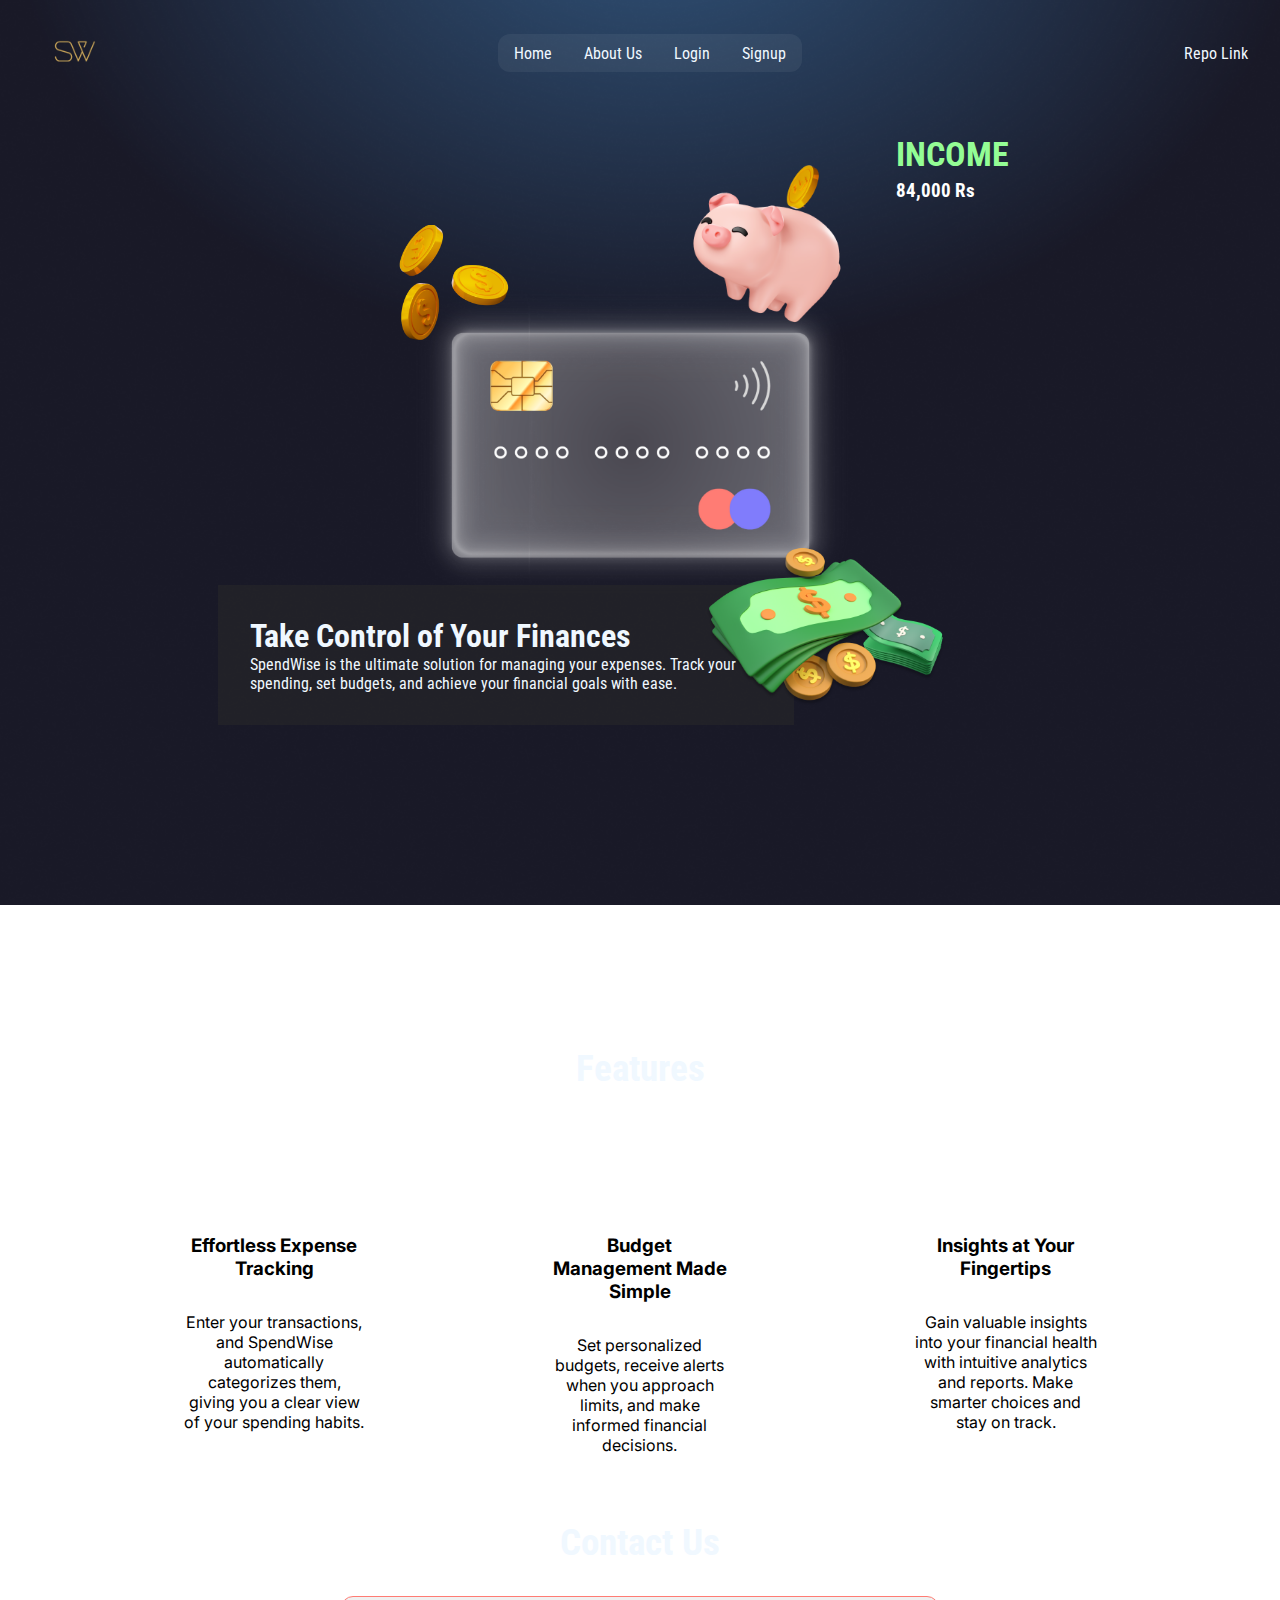
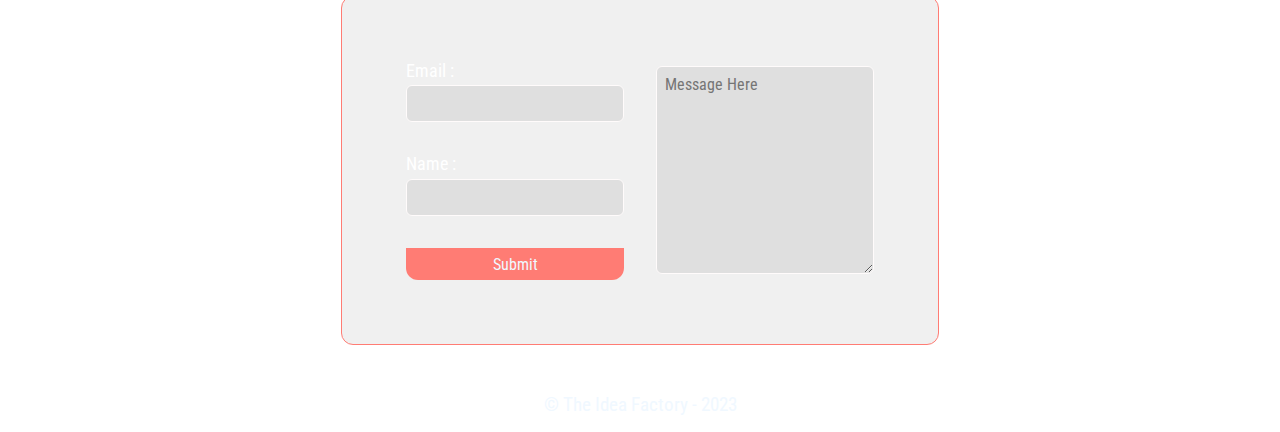
<file: index.html>
<!DOCTYPE html>
<html lang="en">
  <head>
    <meta charset="UTF-8" />
    <meta name="viewport" content="width=device-width, initial-scale=1.0" />
    <title>SpendWise</title>
    <link rel="stylesheet" href="./assets/css/common.css" />
    <link rel="stylesheet" href="./assets/css/landing.css" />
    <link href="https://unpkg.com/aos@2.3.1/dist/aos.css" rel="stylesheet" />
  </head>
  <body>
    <nav class="navbar">
      <div class="logo">
        <img src="./assets/imgs/logo.png" width="84px" alt="" />
      </div>

      <ul class="pc-links">
        <li>
          <a href="./index.html"> Home </a>
        </li>
        <li>
          <a href="./aboutus.html"> About Us </a>
        </li>
        <li>
          <a href="./login.html"> Login </a>
        </li>
        <li>
          <a href="./signup.html"> Signup </a>
        </li>
      </ul>

      <div id="user-profile" class="repo-link">
        <a href="https://github.com/riddhiss19/SpendWise" target="_blank">Repo Link</a>

      </div>
    </nav>

    <div class="main-section">
      <div class="control-finance">
        <div class="coin-image">
          <img width="250px" src="./assets/imgs/coins.png" alt="" />
        </div>

        <div class="bank-image">
          <img width="250px" src="./assets/imgs/bank.png" alt="" />
        </div>

        <div class="cash-image">
          <img width="350px" src="./assets/imgs/cash.png" alt="" />
        </div>

        <div class="card-image">
          <img src="./assets/imgs/card.png" width="700px" alt="" />
        </div>

        <div class="income-text">
          <h1>INCOME</h1>
          <h3>84,000 Rs</h3>
        </div>

        <div class="control-text">
          <h1 class="control-head">Take Control of Your Finances</h1>
          <div class="control-desc">
            SpendWise is the ultimate solution for managing your expenses. Track
            your spending, set budgets, and achieve your financial goals with
            ease.
          </div>
        </div>
      </div>
    </div>
    <section class="ftr">
      <h1>Features</h1>
      <div class="ftr-arena">
        <div class="ftr-card">
          <h3 class="ftr-title">Effortless Expense Tracking</h3>
          <div class="ftr-text">
            Enter your transactions, and SpendWise automatically categorizes
            them, giving you a clear view of your spending habits.
          </div>
        </div>

        <div class="ftr-card">
          <h3 class="ftr-title">Budget Management Made Simple</h3>
          <div class="ftr-text">
            Set personalized budgets, receive alerts when you approach limits,
            and make informed financial decisions.
          </div>
        </div>

        <div class="ftr-card">
          <h3 class="ftr-title">Insights at Your Fingertips</h3>
          <div class="ftr-text">
            Gain valuable insights into your financial health with intuitive
            analytics and reports. Make smarter choices and stay on track.
          </div>
        </div>
      </div>
    </section>
    <section class="contact-form">
      <h1>Contact Us</h1>
      <form
        action="https://formsubmit.co/theideafactory0@gmail.com"
        method="post"
      >
        <div class="input-container">
          <div class="email">
            <label for="email">Email : </label>
            <input type="email" name="email" id="email" />
          </div>
          <div class="name">
            <label for="name">Name : </label>

            <input type="text" name="name" id="name" />
          </div>

          <div class="textarea">
            <textarea
              name="message"
              id="message"
              placeholder="Message Here"
              cols="30"
              rows="10"
            ></textarea>
          </div>

          <div class="submit">
            <button>Submit</button>
          </div>
        </div>

        <input type="hidden" name="_cc" value="swarupvishwas000@gmail.com" />
        <input type="hidden" name="_template" value="table" />
        <input
          type="hidden"
          name="_next"
          value="https://riddhiss19.github.io/SpendWise/index.html"
        />
        <input
          type="hidden"
          name="_autoresponse"
          value="Thank You for Your Response to our Project..!!"
        />

        <div class="textarea-container">
          <textarea
            name="message"
            id="message"
            placeholder="Message Here"
            cols="30"
            rows="10"
          ></textarea>
        </div>
      </form>
    </section>

    <footer>&copy; The Idea Factory - 2023</footer>
    <script src="https://unpkg.com/aos@2.3.1/dist/aos.js"></script>
    <script>
      AOS.init();
    </script>
    <script src="./assets/js/logout.js"></script>
    <script src="./assets/js/veriffyLogin.js"></script>
  </body>
</html>
</file>
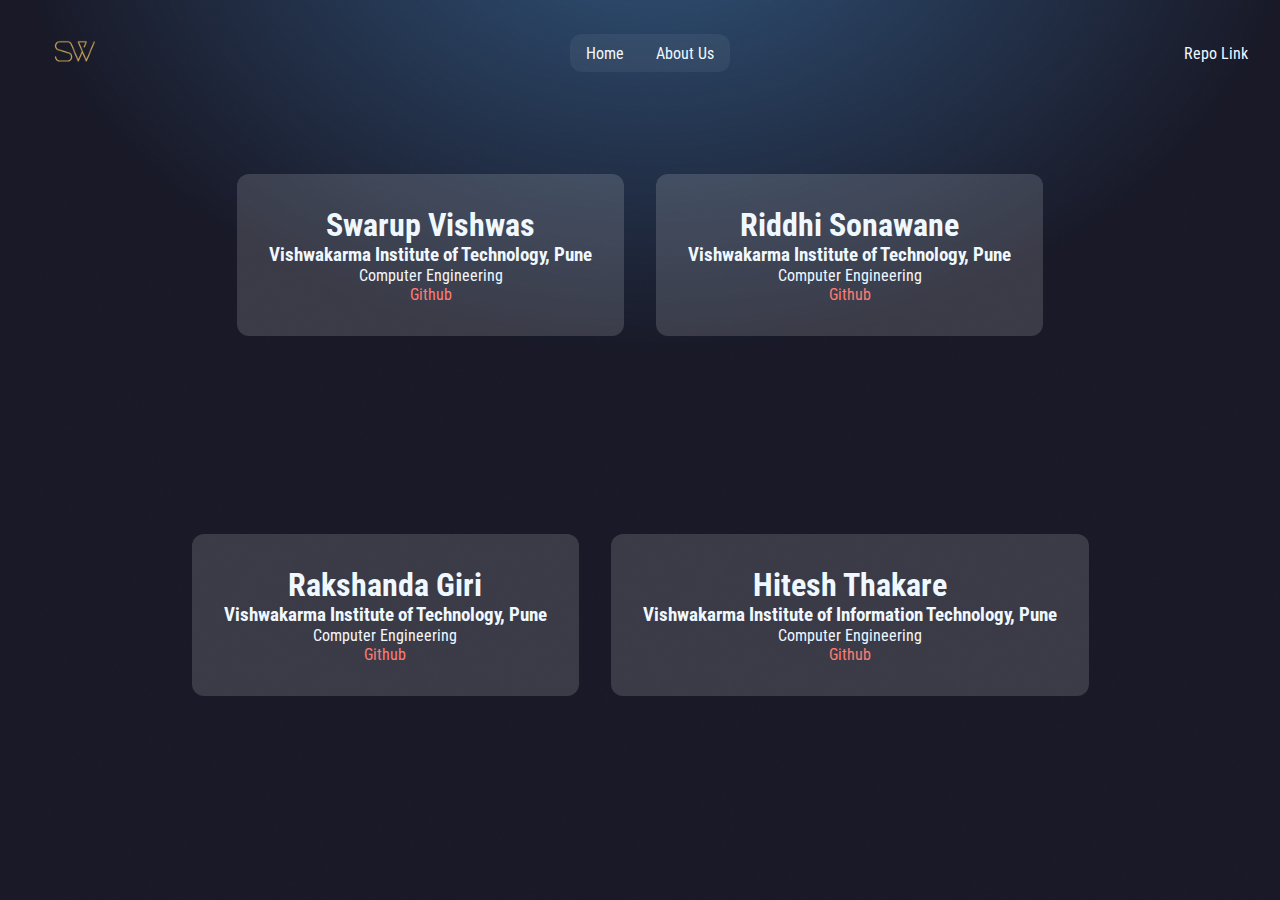
<file: aboutus.html>
<!DOCTYPE html>
<html lang="en">
  <head>
    <meta charset="UTF-8" />
    <meta name="viewport" content="width=device-width, initial-scale=1.0" />
    <title>About Us</title>
    <link rel="stylesheet" href="./assets/css/common.css" />
    <link rel="stylesheet" href="./assets/css/abt.css" />
  </head>
  <body>
    <nav class="navbar">
      <div class="logo">
        <img src="./assets/imgs/logo.png" width="84px" alt="" />
      </div>

      <ul class="pc-links">
        <li>
          <a href="./index.html"> Home </a>
        </li>
        <li>
          <a href="./aboutus.html"> About Us </a>
        </li>
      </ul>

      <div id="user-profile" class="repo-link">
        <a href="https://github.com/riddhiss19/SpendWise" target="_blank"
          >Repo Link</a
        >
      </div>
    </nav>
    <main class="about-us">
      <div class="card-arena">
        <div class="profile-card">
          <h1 class="name">Swarup Vishwas</h1>
          <h3>Vishwakarma Institute of Technology, Pune</h3>
          <div>Computer Engineering</div>
          <div class="gitLink">
            <a href="https://github.com/SwarupVishwas18" target="_blank"
              >Github</a
            >
          </div>
        </div>

        <div class="profile-card">
          <h1 class="name">Riddhi Sonawane</h1>
          <h3>Vishwakarma Institute of Technology, Pune</h3>
          <div>Computer Engineering</div>
          <div class="gitLink">
            <a href="https://github.com/riddhiss19" target="_blank">Github</a>
          </div>
        </div>
      </div>

      <div class="card-arena">
        <div class="profile-card">
          <h1 class="name">Rakshanda Giri</h1>
          <h3>Vishwakarma Institute of Technology, Pune</h3>
          <div>Computer Engineering</div>
          <div class="gitLink">
            <a href="https://github.com/Rakshanda23" target="_blank">Github</a>
          </div>
        </div>

        <div class="profile-card">
          <h1 class="name">Hitesh Thakare</h1>
          <h3>Vishwakarma Institute of Information Technology, Pune</h3>
          <div>Computer Engineering</div>
          <div class="gitLink">
            <a href="https://github.com/Hitesh-0704" target="_blank">Github</a>
          </div>
        </div>
      </div>
    </main>
  </body>
</html>
</file>
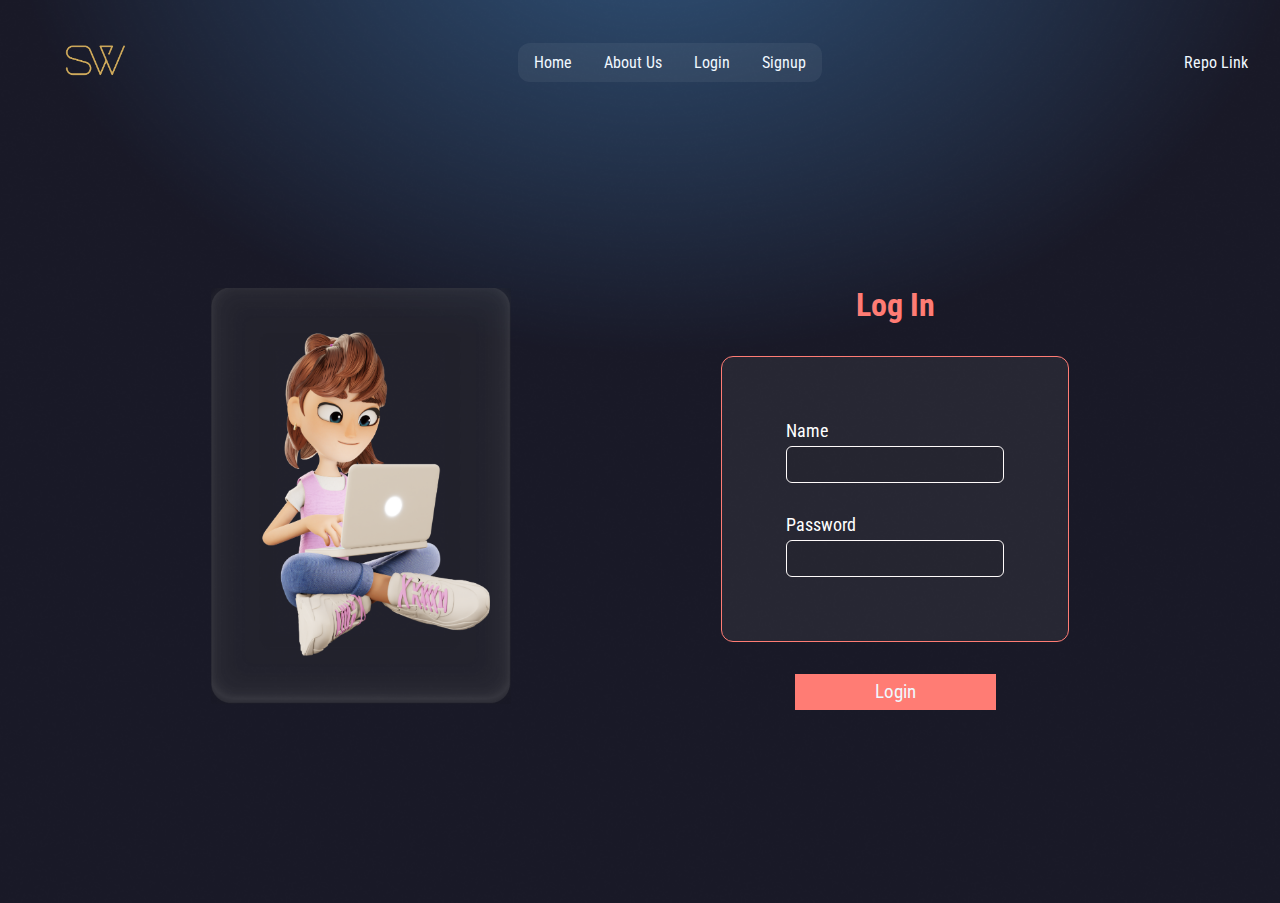
<file: dashboard.html>
<!DOCTYPE html>
<html lang="en">
  <head>
    <meta charset="UTF-8" />
    <meta name="viewport" content="width=device-width, initial-scale=1.0" />
    <title>Spendwise</title>
    <link rel="stylesheet" href="./assets/css/dashboard.css" />
    <link rel="stylesheet" href="./assets/css/common.css" />
    <style>
      @import url("https://fonts.googleapis.com/css2?family=Roboto+Condensed:wght@300&display=swap");
    </style>
  </head>
  <body>
    <script src="index.js"></script>

    <div class="pop-up-bg" id="income-pop-up">
      <div class="pop-up">
        <p class="pop-title">Income Details</p>

        <div class="row">
          <div>
            <input
              type="text"
              id="inc-name"
              placeholder="Name"
              class="big-ip ip"
            />
          </div>
          <div>
            <input type="date" id="inc-date" class="small-ip ip" />
          </div>
        </div>
<!-- retgrtg -->
        <div class="row">
          <div>
            <select id="inc-cat" class="big-ip ip pop-select">
              <option value="0">Category</option>
              <option value="1">Collect Interset</option>
              <option value="2">Salary</option>
              <option value="3">Other Income</option>
            </select>
          </div>
          <div>
            <input
              type="number"
              id="inc-rate"
              placeholder="Rate"
              class="small-ip ip"
            />
          </div>
        </div>

        <div class="row row-btn">
          <button
            type="submit"
            id="income-submit-btn"
            class="pop-btn income-pop-btn"
          >
            Submit
          </button>
          <button class="pop-btn income-pop-btn" onclick="incomeFunction()">
            Cancel
          </button>
        </div>
      </div>
    </div>

    <div class="pop-up-bg" id="expense-pop-up">
      <div class="pop-up">
        <p class="pop-title">Expense Details</p>

        <div class="row">
          <div>
            <input
              type="text"
              placeholder="Name"
              id="exp-name"
              class="big-ip ip"
            />
          </div>
          <div>
            <input type="date" id="exp-date" class="small-ip ip" />
          </div>
        </div>

        <div class="row">
          <div>
            <select id="exp-cat" class="big-ip ip pop-select">
              <option value="0">Category</option>
              <option value="1">Food</option>
              <option value="2">Education</option>
              <option value="3">Stationary</option>
              <option value="4">Transport</option>
              <option value="5">Bill</option>
              <option value="6">Entertainment</option>
              <option value="7">Shopping</option>
              <option value="8">Other Expense</option>
            </select>
          </div>
          <div>
            <input
              type="number"
              id="exp-rate"
              placeholder="Rate"
              class="small-ip ip"
            />
          </div>
        </div>

        <div class="row row-btn">
          <button
            type="submit"
            id="expense-submit-btn"
            class="pop-btn expense-pop-btn"
          >
            Submit
          </button>
          <button class="pop-btn expense-pop-btn" onclick="expenseFunction()">
            Cancel
          </button>
        </div>
      </div>
    </div>

    <nav class="navbar">
      <div class="logo">
        <img src="./assets/imgs/logo.png" width="124px" alt="" />
      </div>
      <ul class="pc-links">
        <li>
          <a href="./index.html"> Home </a>
        </li>
        <li id="logout-btn2" style="cursor: pointer">Logout</li>
        <li>
          <a href="./aboutus.html"> About Us </a>
        </li>
        <li>
          <a href="./report.html"> Report </a>
        </li>
      </ul>

      <div id="user-profile" class="user-profile">
        <div id="logout-btn">Logout</div>
      </div>
    </nav>

    <div class="container">
      <main>
        <div class="first-section">
          <div class="bal-card">
            <div class="curr-bal">
              <p class="curr-bal-title">Current Balance</p>
              <!-- <img src="./assets/imgs/balance-icon.png"/> -->
            </div>
            <p class="curr-bal-rate" id="balance">50000 Rs</p>
          </div>
          <div class="buttons">
            <div class="income-btn-bg">
              <button class="income-btn btn" onclick="incomeFunction()">
                Add Income
              </button>
            </div>

            <div class="expense-btn-bg">
              <button class="expense-btn btn" onclick="expenseFunction()">
                Add Expense
              </button>
            </div>
          </div>
        </div>

        <!-- <div class="income-expense"> -->
        <div class="second-section">
          <div class="expense">
            <p style="font-size: 40px" id="view-expense">106</p>
            <div class="image-exp">
              <img
                src="./assets/imgs/expense-icon.png"
                width="50px"
                height="50px"
              />
              <p>Expense</p>
            </div>
          </div>
          <div class="expense-card-bg" id="expense-card-arena">
            <div class="expense-card">
              <div class="row1">
                <p class="title">VIT Canteen</p>
                <p class="date">20-06-2023</p>
              </div>
              <div class="row2">
                <p class="category">Food</p>
                <p class="rate">200 Rs</p>
              </div>
            </div>

            <div class="expense-card">
              <div class="row1">
                <p class="title">VIT Canteen</p>
                <p class="date">20-06-2023</p>
              </div>
              <div class="row2">
                <p class="category">Food</p>
                <p class="rate">200 Rs</p>
              </div>
            </div>

            <div class="expense-card">
              <div class="row1">
                <p class="title">VIT Canteen</p>
                <p class="date">20-06-2023</p>
              </div>
              <div class="row2">
                <p class="category">Food</p>
                <p class="rate">200 Rs</p>
              </div>
            </div>

            <div class="expense-card">
              <div class="row1">
                <p class="title">VIT Canteen</p>
                <p class="date">20-06-2023</p>
              </div>
              <div class="row2">
                <p class="category">Food</p>
                <p class="rate">200 Rs</p>
              </div>
            </div>
          </div>
        </div>
        <div class="third-section">
          <div class="expense income">
            <div class="image-inc">
              <img
                src="./assets/imgs/income-icon.png"
                width="50px"
                height="50px"
              />
              <p>Income</p>
            </div>
            <p style="font-size: 40px" id="view-income">106</p>
          </div>
          <div class="expense-card-bg" id="income-card-arena">
            <div class="expense-card">
              <div class="row1">
                <p class="title">VIT Canteen</p>
                <p class="date">20-06-2023</p>
              </div>
              <div class="row2">
                <p class="category">Food</p>
                <p class="rate">200 Rs</p>
              </div>
            </div>

            <div class="expense-card">
              <div class="row1">
                <p class="title">VIT Canteen</p>
                <p class="date">20-06-2023</p>
              </div>
              <div class="row2">
                <p class="category">Food</p>
                <p class="rate">200 Rs</p>
              </div>
            </div>
          </div>
        </div>
        <!-- </div> -->
      </main>
    </div>
    <script>
      if (!localStorage.getItem("loginedUser")) {
        window.location.href = "./login.html";
      }
    </script>
    <script src="./assets/js/dashboard.js"></script>
    <script src="./assets/js/logout.js"></script>
  </body>
</html>
</file>
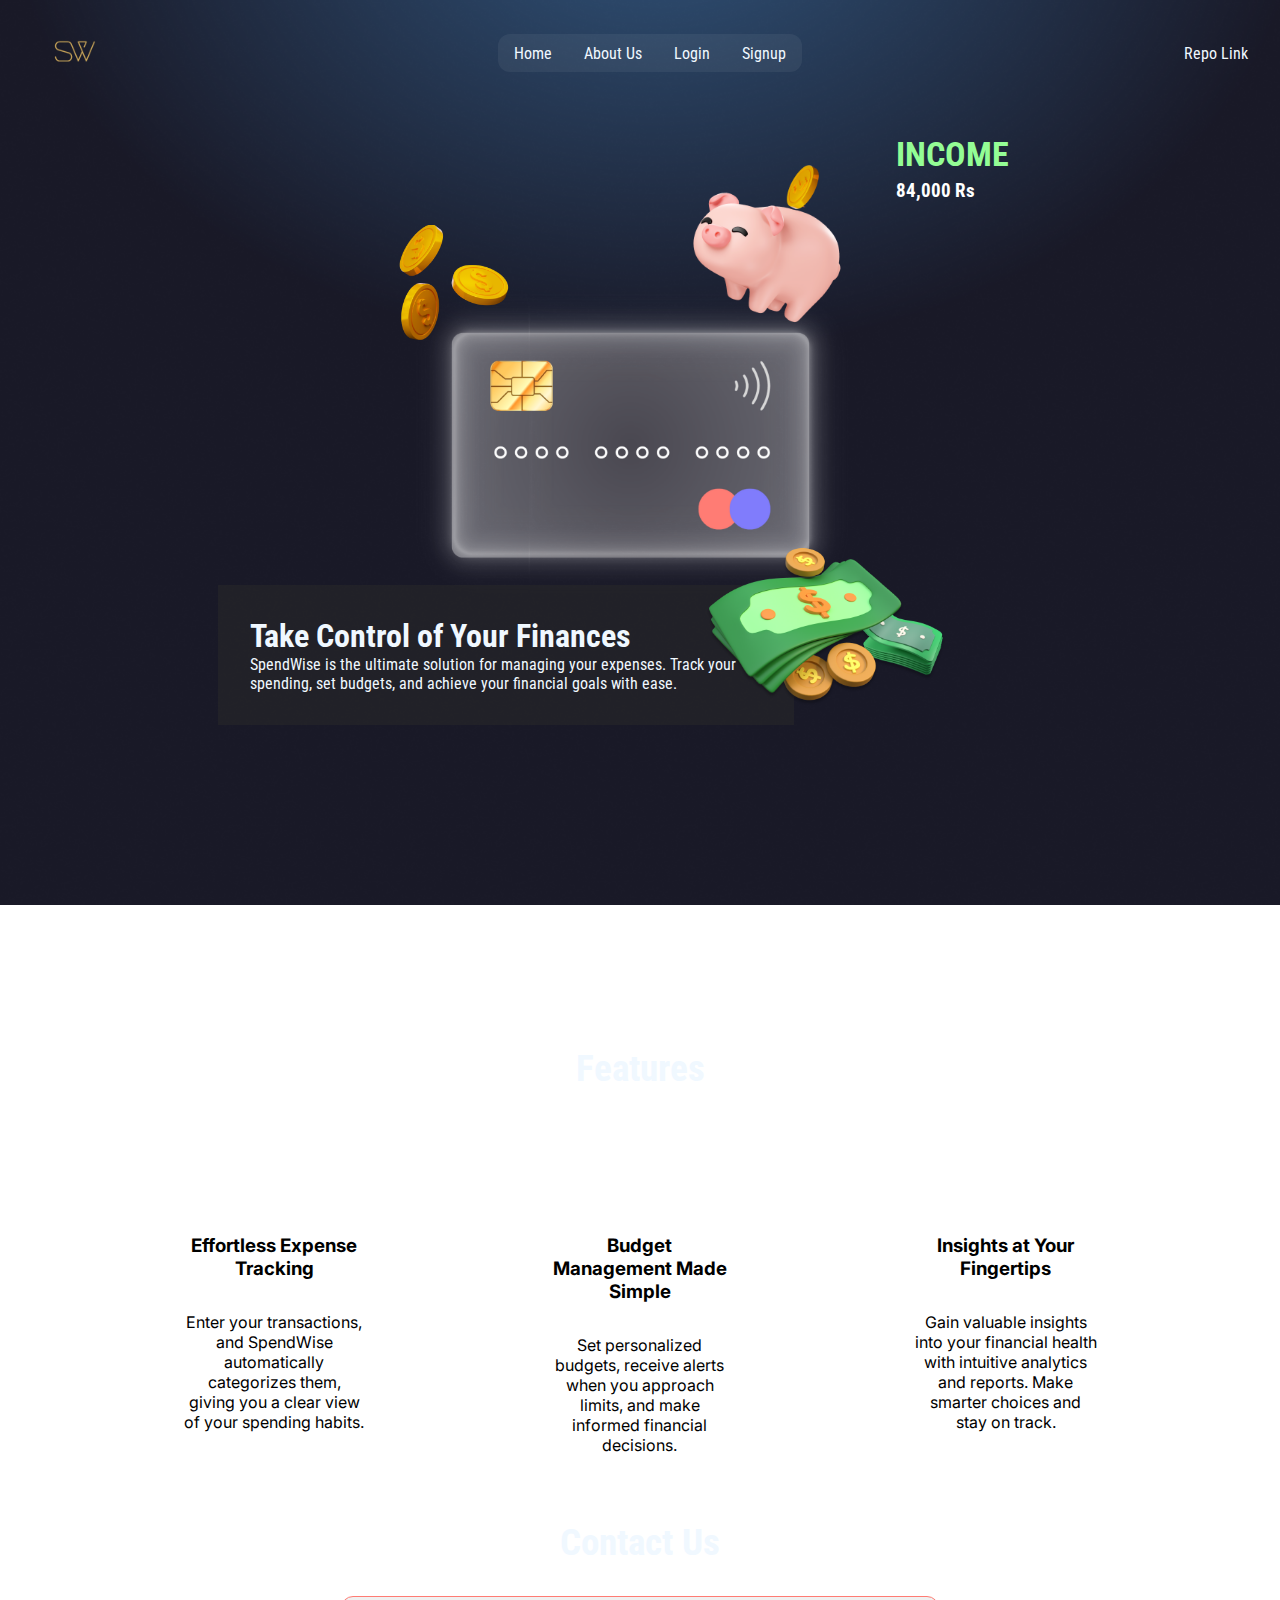
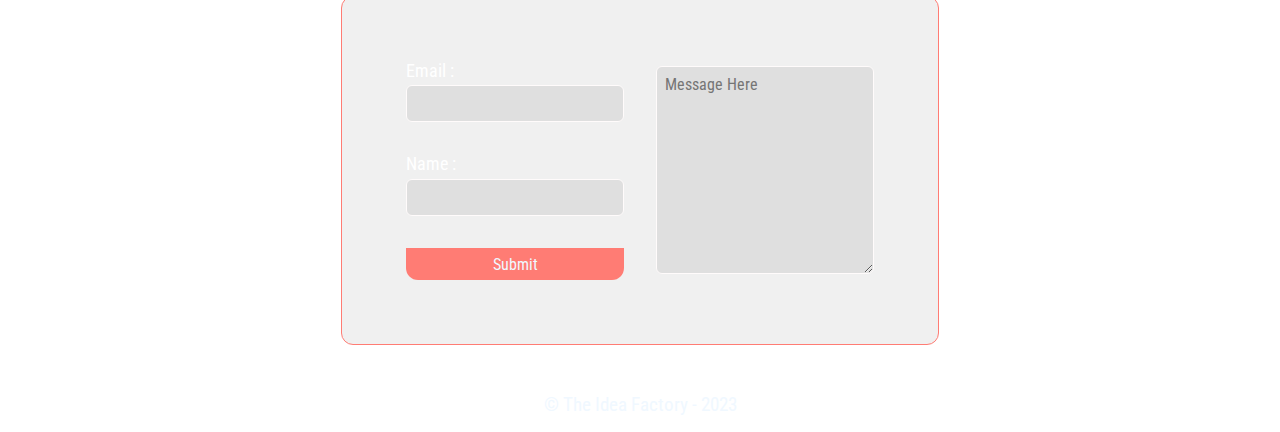
<file: landing.html>
<!DOCTYPE html>
<html lang="en">
  <head>
    <meta charset="UTF-8" />
    <meta name="viewport" content="width=device-width, initial-scale=1.0" />
    <title>SpendWise</title>
    <link rel="stylesheet" href="./assets/css/common.css" />
    <link rel="stylesheet" href="./assets/css/landing.css" />
    <link href="https://unpkg.com/aos@2.3.1/dist/aos.css" rel="stylesheet" />
  </head>
  <body>
    <nav class="navbar">
      <div class="logo">
        <img src="./assets/imgs/logo.png" width="84px" alt="" />
      </div>

      <ul class="pc-links">
        <li>
          <a href=""> Home </a>
        </li>
        <li>
          <a href=""> About Us </a>
        </li>
        <li>
          <a href=""> Login </a>
        </li>
        <li>
          <a href=""> Signup </a>
        </li>
      </ul>

      <div id="user-profile" class="repo-link">
        <div id="user-name">Repo Link</div>
      </div>
    </nav>

    <div class="main-section">
      <div class="control-finance">
        <div class="coin-image">
          <img width="250px" src="./assets/imgs/coins.png" alt="" />
        </div>

        <div class="bank-image">
          <img width="250px" src="./assets/imgs/bank.png" alt="" />
        </div>

        <div class="cash-image">
          <img width="350px" src="./assets/imgs/cash.png" alt="" />
        </div>

        <div class="card-image">
          <img src="./assets/imgs/card.png" width="700px" alt="" />
        </div>

        <div class="income-text">
          <h1>INCOME</h1>
          <h3>84,000 Rs</h3>
        </div>

        <div class="control-text">
          <h1 class="control-head">Take Control of Your Finances</h1>
          <div class="control-desc">
            SpendWise is the ultimate solution for managing your expenses. Track
            your spending, set budgets, and achieve your financial goals with
            ease.
          </div>
        </div>
      </div>
    </div>
    <section class="ftr">
      <h1>Features</h1>
      <div class="ftr-arena">
        <div class="ftr-card">
          <h3 class="ftr-title">Effortless Expense Tracking</h3>
          <div class="ftr-text">
            Enter your transactions, and SpendWise automatically categorizes
            them, giving you a clear view of your spending habits.
          </div>
        </div>

        <div class="ftr-card">
          <h3 class="ftr-title">Budget Management Made Simple</h3>
          <div class="ftr-text">
            Set personalized budgets, receive alerts when you approach limits,
            and make informed financial decisions.
          </div>
        </div>

        <div class="ftr-card">
          <h3 class="ftr-title">Insights at Your Fingertips</h3>
          <div class="ftr-text">
            Gain valuable insights into your financial health with intuitive
            analytics and reports. Make smarter choices and stay on track.
          </div>
        </div>
      </div>
    </section>
    <section class="contact-form">
      <h1>Contact Us</h1>
      <form action="https://formsubmit.co/theideafactory0@gmail.com">
        <div class="input-container">
          <div class="email">
            <label for="email">Email : </label>
            <input type="email" name="email" id="email" />
          </div>
          <div class="name">
            <label for="name">Name : </label>

            <input type="text" name="name" id="name" />
          </div>

          <div class="textarea">
            <textarea
            name="message"
            id="message"
            placeholder="Message Here"
            cols="30"
            rows="10"
          ></textarea>
          </div>

          <div class="submit">
            <button>Submit</button>
          </div>
        </div>

        <input type="hidden" name="_cc" value="swarupvishwas000@gmail.com" />

        <input
          type="hidden"
          name="_autoresponse"
          value="Thank You for Your Response to our Project..!!"
        />

        <div class="textarea-container">
          <textarea
            name="message"
            id="message"
            placeholder="Message Here"
            cols="30"
            rows="10"
          ></textarea>
        </div>
      </form>
    </section>

    <footer>&copy; The Idea Factory - 2023</footer>
    <script src="https://unpkg.com/aos@2.3.1/dist/aos.js"></script>
    <script>
      AOS.init();
    </script>
  </body>
</html>
</file>
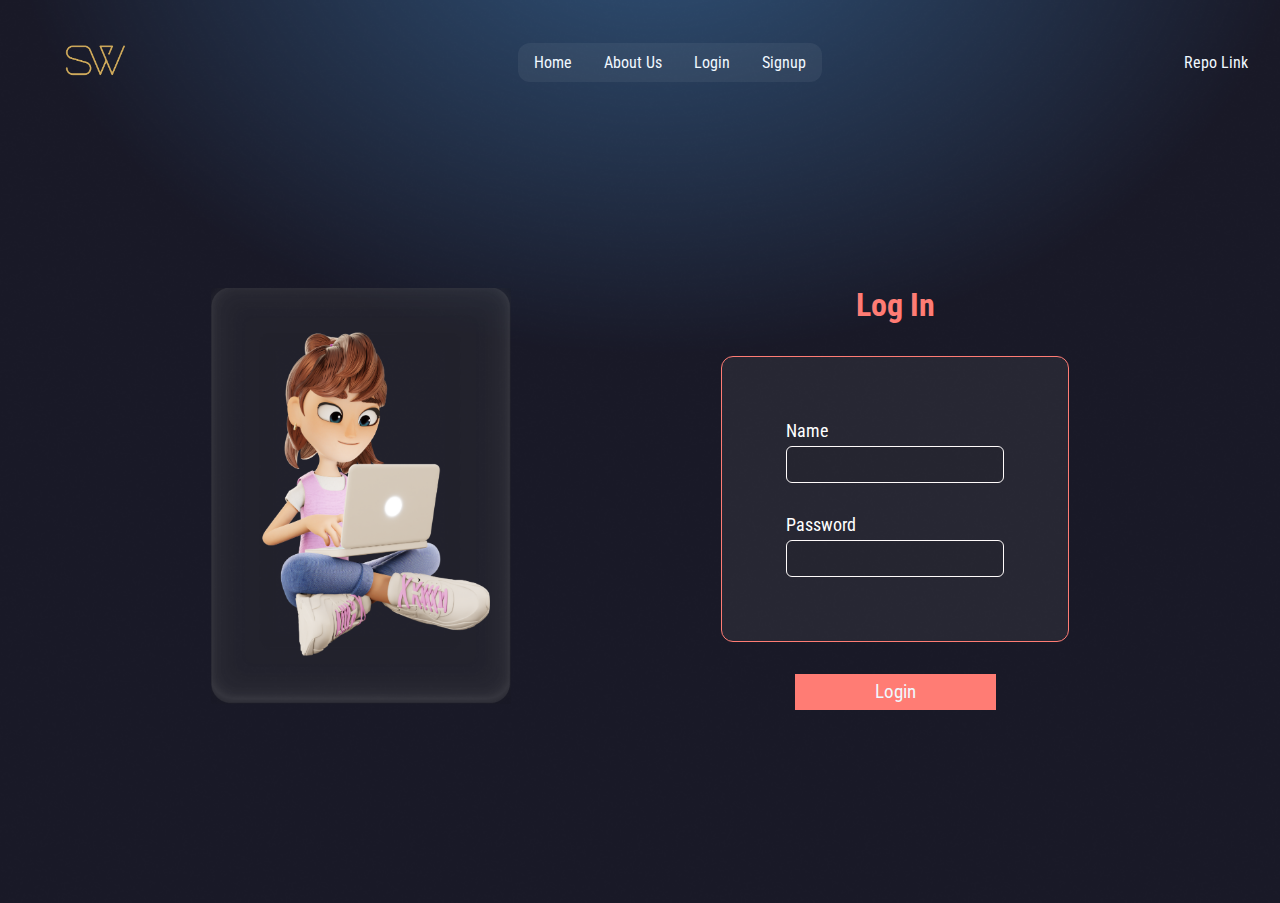
<file: login.html>
<!DOCTYPE html>
<html lang="en">
  <head>
    <meta charset="UTF-8" />
    <meta name="viewport" content="width=device-width, initial-scale=1.0" />
    <title>Login</title>
    <link rel="stylesheet" href="./assets/css/style.css" />
    <link rel="stylesheet" href="./assets/css/common.css" />
  </head>
  <body>
    <nav class="navbar">
      <div class="logo">
        <img src="./assets/imgs/logo.png" width="124px" alt="" />
      </div>

      <ul class="pc-links">
        <li>
          <a href="./index.html"> Home </a>
        </li>
        <li>
          <a href="./aboutus.html"> About Us </a>
        </li>
        <li>
          <a href="./login.html"> Login </a>
        </li>
        <li>
          <a href="./signup.html"> Signup </a>
        </li>
      </ul>

      <div id="user-profile" class="user-profile">
        <a href="https://github.com/riddhiss19/SpendWise" target="_blank">Repo Link</a>

      </div>
    </nav>
    <section class="login-section">
      <div class="login-img">
        <img src="./assets/imgs/signup.png" width="300px" alt="" />
      </div>
      <div class="login-screen">
        <h1 class="login-title">Log In</h1>
        <form class="login-form">
          <div class="mail">
            <label for="email"> Name </label>
            <input type="name" name="name" id="name" />
          </div>
          <div class="password-container">
            <label for="password"> Password </label>
            <input type="password" name="password" id="password" />
          </div>
        </form>
        <button id="login-btn">Login</button>
      </div>
    </section>
    <script src="./assets/js/veriffyLogin.js"></script>
    <script src="./assets/js/login.js"></script>
  </body>
</html>
</file>
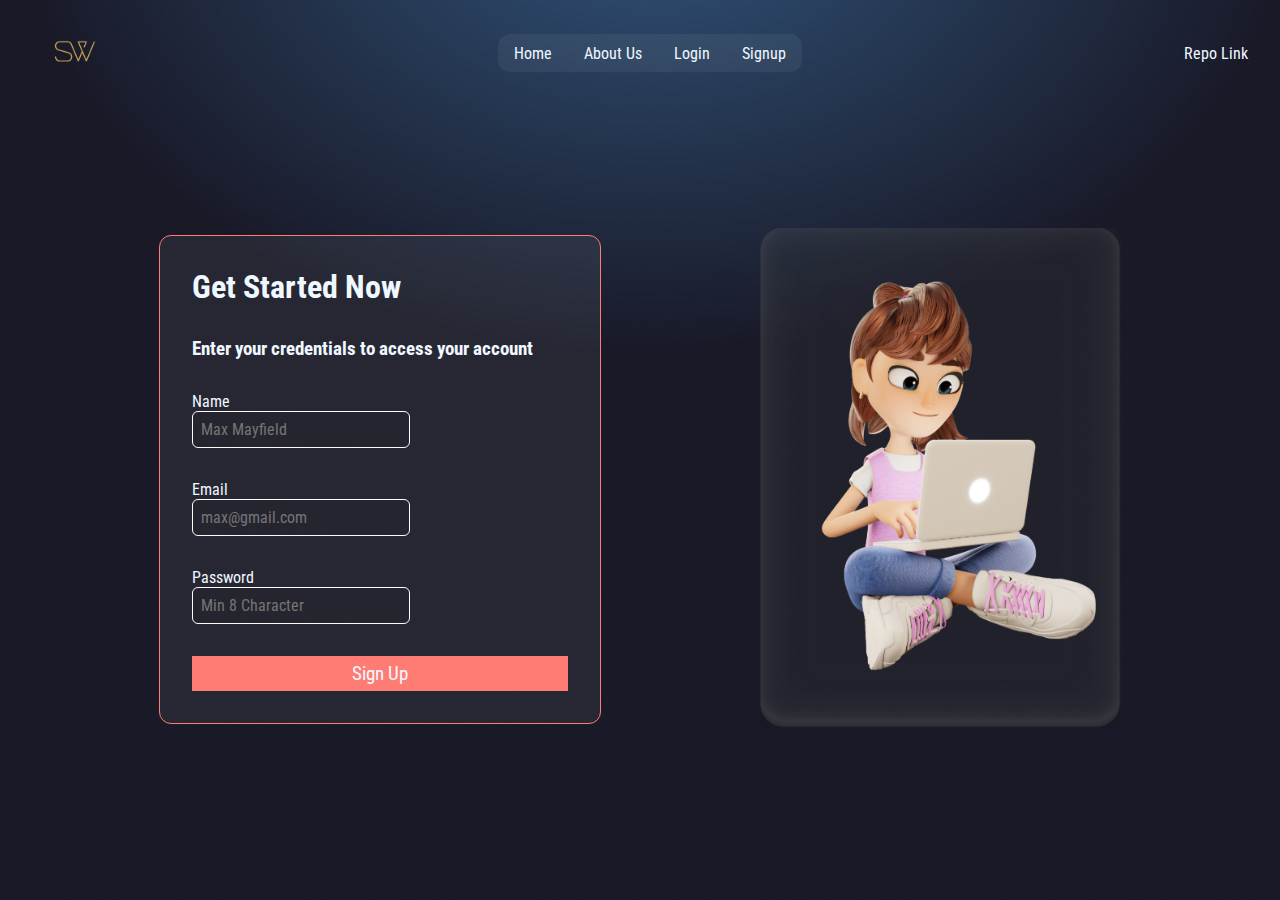
<file: signup.html>
<!DOCTYPE html>
<html lang="en">
  <head>
    <meta charset="UTF-8" />
    <meta name="viewport" content="width=device-width, initial-scale=1.0" />
    <title>Sign Up</title>
    <link rel="stylesheet" href="./assets/css/common.css" />
    <link rel="stylesheet" href="./assets/css/signup.css" />
  </head>
  <body>
    <nav class="navbar">
      <div class="logo">
        <img src="./assets/imgs/logo.png" width="84px" alt="" />
      </div>

      <ul class="pc-links">
        <li>
          <a href="./index.html"> Home </a>
        </li>
        <li>
          <a href="./aboutus.html"> About Us </a>
        </li>
        <li>
          <a href="./login.html"> Login </a>
        </li>
        <li>
          <a href="./signup.html"> Signup </a>
        </li>
      </ul>

      <div id="user-profile" class="repo-link">
        <a href="https://github.com/riddhiss19/SpendWise" target="_blank">Repo Link</a>
      </div>
    </nav>

    <section class="login-section">
      <div class="form-section">
        <h1>Get Started Now</h1>
        <h3>Enter your credentials to access your account</h3>
        <div class="input-group">
          <label for="name">Name</label>
          <input
            type="text"
            id="name"
            placeholder="Max Mayfield"
            class="input-field"
            required
          />
        </div>
        <div class="input-group">
          <label for="email">Email</label>
          <input
            type="email"
            id="email"
            placeholder="max@gmail.com"
            class="input-field"
            required
          />
        </div>
        <div class="input-group">
          <label for="password">Password</label>
          <input
            type="password"
            id="password"
            placeholder="Min 8 Character"
            class="input-field"
            required
          />
        </div>
        <button id="signup-btn">Sign Up</button>
      </div>
      <div class="signup-pic">
        <img src="./assets/imgs/signup.png" height="500px" alt="" />
      </div>
    </section>
    <script src="./assets/js/signup.js"></script>
    <script src="./assets/js/veriffyLogin.js"></script>
  </body>
</html>
</file>
<file: assets/css/common.css>
@import url('https://fonts.googleapis.com/css2?family=Roboto+Condensed&display=swap');

*{
    padding: 0;
    margin: 0;
    color: aliceblue;
    font-family: 'Roboto Condensed', sans-serif;
}

body{
    background-image: url(../imgs/bg.png);
    height: 100vh;
    background-repeat: no-repeat;
    background-size: cover;
    background-position: center;
    background-attachment: fixed;
}

nav.navbar{
    display: flex;
    align-items: center;
    justify-content: space-between;
    padding: 0rem 2rem;
    color: aliceblue;
    padding-top: 2rem;
}

ul.pc-links{
    list-style: none;
    display: flex;
    /* border-radius: 12px; */
}

ul.pc-links li:first-child{
    border-top-left-radius: 12px;
    border-bottom-left-radius: 12px;
}

ul.pc-links li:last-child{
    border-top-right-radius: 12px;
    border-bottom-right-radius: 12px;
}

ul.pc-links li{
    background-color: rgba(255, 255, 255, 0.058);
    padding: .6rem 1rem;
    transition: background-color 300ms ease-in-out;
}

#logout-btn{
    cursor: pointer;
}

ul.pc-links li:hover{
    background-color: rgba(0, 0, 0, 0.058);
}


footer{
    padding: 1rem;
    text-align: center;
    font-size: 1.2rem;
}

a{
    color: currentColor;
    text-decoration: none;
}

#logout-btn{
    cursor: pointer;
    transition: all ease-in-out 300ms;
}

#logout-btn:hover{
    color: goldenrod;
}


@media screen and (max-width:720px) {
    nav.navbar{
        flex-direction: column;
        gap: 1rem;
    }

    ul.pc-links{
        order: -1;
    }
    .repo-link{
        display: none;
    }   
    
}
</file>
<file: assets/css/landing.css>
@import url('https://fonts.googleapis.com/css2?family=Inter&display=swap');
.coin-image, .bank-image, .cash-image, .card-image, .income-text h1, .income-text h3{
    position: absolute;
    animation-name: blast-up;
    animation-duration: 2s;
    opacity: 1;
}

.main-section{
    height: 100vh;
}

.control-text{
    position: absolute;
    top: 65%;
    width: 40%;
    left: 17%;
    
    background-color: #2a2a2a88;
    padding: 2rem;
    animation-iteration-count: initial;
    animation-name: move-left;
    animation-duration: 4s;
    /* animation-play-state: paused; */
    animation-timing-function: cubic-bezier(0.42, 0, 1.0, 1.0);
}

.coin-image{
    top: 25%;
    left: 25%;
    /* background-color: aliceblue; */
    /* animation-delay: 1s; */
    
}

.bank-image{
    top: 13%;
    left: 50%;
    /* background-color: aliceblue; */
}

.cash-image{
    top: 60%;
    left: 50%;
    z-index: 2;
    /* background-color: aliceblue; */
}

.card-image{
    top: 30%;
    left: 22%;
    /* background-color: aliceblue; */
}

.income-text h1{
    color: #94FD95;
    font-size: 2.1rem;
    text-align: right ;
    top: 15%;
    left: 70%;
}

.income-text h3{
    color: white;
    text-align: right ;
    top: 20%;
    left: 70%;
}

.ftr h1, .contact-form h1{
    font-size: 2.3rem;
}

section.ftr{
    display: flex;
    flex-direction: column;
    align-items: center;
    justify-content: space-around;
    min-height: 50vh;
    gap: 2rem;
    padding: 2rem;
}

section.contact-form{
    display: flex;
    flex-direction: column;
    align-items: center;
    justify-content: space-around;
    gap: 2rem;
    padding: 2rem;
}

.ftr-card{
    width: 15%;
    /* height: 100%; */
    height: 150px;
    padding: 2rem;
    border-radius: 12px;
    display: flex;
    align-items: flex-start;
    justify-content: space-around;
    flex-direction: column;
    background-color: white;
    gap: 2rem;
    text-align: center;
    transition: all ease-in-out 300ms;
}

input, textarea{
    display: block;
    width: 200px;
    background-color: #0B0A0A13;
    border: 1px solid #fffbfb;
    padding: .5rem;
    border-radius: 6px;
    font-size: 1rem;
    color: white;
}

input:focus, textarea:focus{
    outline: none;
}

.ftr-card:hover{
    transform: scale(1.1);
}

.ftr-card h3, .ftr-card div{
    font-family: 'Inter', sans-serif;
    
    color: black;
}

.ftr-arena{
    display: flex;
    justify-content: space-evenly;
    align-items: flex-start;
}

.input-container{
    display: flex;
    flex-direction: column;
    align-items: flex-start;
    justify-content: space-around;
    gap: 2rem;
}

.submit {
    width: 100%;
}

.submit button{
    background-color: #FF7C74;
    width: 100%;
    padding: .4rem .4rem;
    border: none;
    font-size: 1rem;
    border-bottom-left-radius: 12px;
    border-bottom-right-radius: 12px;
    transition: all ease-in-out 300ms;
}

.submit button:hover{
    background-color: #f83c32;
}

form{
    padding: 4rem 4rem;
    border-radius: 12px;
    background-color: #88888821;
    display: flex;
    align-items: center;
    justify-content: center;
    border: 1px solid #FF7C74;
    gap: 2rem;
}

label{
    color: white;
    display: block;
    margin-bottom: .3rem;
    font-size: 1.1rem;
}

.textarea{
    display: none;
}


@keyframes blast-up {
    0% {
        transform: scale(0);
    }
    50%{
        transform: scale(1.1);
    }
    100%{
        transform: scale(1);
    }
}

@keyframes move-left {
    from {
        left: -800px;
    }
    to{
        left: 17%;

    }
   
}

@media screen and (max-width: 720px) {
    .income-text h1, .income-text h3{
        display: none;
    }
    .coin-image img, .bank-image img, .cash-image img{
        width: 150px;
    }

    .bank-image{
        top: 25%;
    }

    .coin-image{
        top: 30%;
        left: 0%;
    }
    .card-image{
        top: 35%;
        left: 8%;
    }

    .cash-image{
        top: 45%;
    }

    
    .textarea-container{
        display: none;
    }


    .control-text{
        top: 45%;
        font-size: .5rem;
        padding: 1rem;
    }
    .card-image img{
        width: 300px;
    }
    .control-desc{
        display: none;
    }
    .main-section{
        height: 50vh;
    }

    .ftr-arena{
        width: 100%;
        align-items: center;
        flex-direction: column;
        justify-content: space-around;
        gap: 2rem;
    }

    .textarea{
        display: block;
    }
    
    .ftr-card{
        width: 50%;
        gap: 2rem;
        height: fit-content;
    }
}
</file>
<file: assets/css/abt.css>
.gitLink a{
    color: #FF7C74;
}

.about-us{
   display: flex;
   flex-direction: column;
   align-items: center;
   justify-content: space-around;
   height: 80vh;
}

.profile-card{
    background: rgba(255, 255, 255, 0.15); 
    padding: 2rem;
    border-radius: 12px;
}

.card-arena{
    display: flex;
    justify-content: space-around;
    align-items: center;
    text-align: center;
    
    gap: 2rem;
}
</file>
<file: assets/css/dashboard.css>
body{
    padding: 0;
    margin: 0;
    
    font-family: 'Roboto Condensed';
}

.container{
    display: flex;
    justify-content: center;
    align-items: center;
}

main{
    display: flex;
    justify-content:space-around;
    align-items: flex-start;
    /* border-color: #FF7C74; */
    /* border-width: 3px;
    border-style: solid; */
    padding-top: 60px;
    width: 85%;
}

.first-section{
    display: flex;
    flex-direction: column;
    justify-content: space-around;
    width: 25%;
    gap:4rem;
}

.bal-card{
/*     
border: 1px solid #A9A9A9; */
filter: drop-shadow(0px 4px 4px rgba(0, 0, 0, 0.25));
border-radius: 12px;
display: flex;
flex-direction: column;
justify-content: center;
/* padding: 20px;
 */
 width: 80%;
gap: 1rem;
}

.curr-bal{
    display: flex;
    justify-content: space-between;
    align-items: center;
}

.curr-bal-title{
    font-size: 30px;
}

.curr-bal-rate{
    font-size: 35px;
}

.buttons{
    display: flex;
    flex-direction: column;
    gap: 1.9rem;
}

.btn{
    padding: 20px;
    /* border: 2px solid #D3D3D3; */
/* filter: drop-shadow(0px 4px 4px rgba(0, 0, 0, 0.25)); */
border-radius: 12px;
font-size: 30px;
}

.income-btn-bg{
    padding-top: 1px;
    padding-right: 2px;
    background: rgb(255,124,116);
background: linear-gradient(191deg, rgba(255,124,116,1) 0%, rgba(216,201,200,1) 74%, rgba(211,211,211,1) 100%);
border-radius: 12px;

}

.income-btn{
    color: #FF7C74;
    background: linear-gradient(72.39deg, rgba(255, 255, 255, 0.15) -1.47%, rgba(255, 255, 255, 0) 66.76%);
filter: drop-shadow(0px 4px 4px rgba(0, 0, 0, 0.25));
 width: 100%;
 background-color: #201c24;
}

.expense-btn-bg{
    background: rgb(211,211,211);
background: linear-gradient(346deg, rgba(211,211,211,1) 21%, rgba(216,201,200,1) 34%, rgba(103,98,255,1) 88%);
padding-top: 0.5px;
padding-left: 2px;
border-radius: 12px;
}

.expense-btn{
    color: #807cfc;
    background: linear-gradient(75.09deg, rgba(255, 255, 255, 0) 39.48%, rgba(255, 255, 255, 0.15) 102.31%);
filter: drop-shadow(0px 4px 4px rgba(0, 0, 0, 0.25));
width: 100%;
background-color: #201c24;  
}


.second-section{
    width: 25%;
    margin-left: 50px;
    margin-right: -30px;
}

.expense{
    left: 460px;
    top: 206px;
    background: linear-gradient(270deg, #FF7C74 0%, rgba(255, 124, 116, 0.8) 100%);
    box-shadow: 0px 4px 4px rgba(0, 0, 0, 0.25);
    border-radius: 12px;
    font-style: normal;
    font-weight: 400;
    display: flex;
    align-items: center;
    justify-content: space-around;
    padding: 23px;
    margin-bottom: 30px;
}

.expense-card-bg{
    background: rgba(255, 255, 255, 0.15);
box-shadow: 0px 4px 4px rgba(0, 0, 0, 0.25);
border-radius: 12px;
display: flex;
flex-direction: column;
justify-content: center;
align-items: center;
padding: 30px;
gap:1.3rem;
/* 
white-space: nowrap; 
overflow-y: scroll;
height: 330px; */
}

input::placeholder{
    color: #000;
}

   
.expense-card{
    background: rgba(0, 0, 0, 0.15);
box-shadow: 0px 4px 4px rgba(0, 0, 0, 0.25);
border-radius: 12px;
min-width: 85%;
padding: 20px;
}

.row1{
    display: flex;
    justify-content: space-between;
    align-items: center;
    gap: 2rem;
}

.title{
    font-size: 23px;
}

.date{
    font-weight: lighter;
    font-size: 14px;
    color: gray;
}

.alert-danger{
    display: flex;
    flex-direction: column;
    align-items: center;
}

.alert-danger div{
    font-size: 1.6rem;
}

.row2{
    display: flex;
    justify-content: space-between;
    align-items: center;
}

.category{
    color: rgb(175, 175, 175);
}

#logout-btn2{
    display: none;
}

.rate{
    font-size: 20px;
    font-weight:bold;
}

.third-section{
     width: 25%;
    
}

.income{
    background: linear-gradient(90deg, #807CFC 0%, rgba(128, 124, 252, 0.8) 97.4%);
}



.pop-up-bg{
    position: fixed;
    display: flex;
    justify-content: center;
    align-items: center;
    z-index: 5;
    background-color: #000000b5;
    height: 100vh;
    width: 100vw;
    display: none;
}

.pop-up{
    display: flex;
    justify-content: center;
    align-items: center;
    flex-direction: column;
    width: 60%;
    height: 60%;
    background-color: #e5e4e489;
    border: solid 4px white;
    border-radius: 20px;
    gap: 2rem;
}

.pop-title{
    color: black;
    font-size: 30px;
    font-weight: 550;
    margin-top: -30px;
    margin-bottom: 20px;
    background-color: #D3D3D3;
    padding: 15px;
    border-radius: 10px;
}

.row{
    width: 57%;
    display: flex;
    justify-content: space-between;
    /* background-color: black; */
    
}

.row-btn{
    justify-content: space-around;
    width: 40%;
    padding-top: 30px;
}

.ip{
    background-color: #F8F8F8;
    color: rgb(36, 36, 36);
    font-size: 18px;
    padding: 7px;
    border-radius: 7px;
    border-color:#F8F8F8;
}

.big-ip{
    width: 300px;
}

.small-ip{
    width: 150px;
}

.pop-btn{
     width: 150px;
     height: 45px;
     border-radius: 5px;
     color: black;
     font-weight: bold;
     font-size: 17px;
}

.income-pop-btn{
    background-color: #FF7C74;
    
}

.expense-pop-btn{
    background-color: #807CFC;
}

.pop-select{
    width: 313px;
}
select>option{
    font-size: 18px;
    color: #201c24;
    height: 50px;
    padding: 10px;
    border: 3px solid rgb(41, 18, 18);
}


@media screen and (max-width: 720px)
{
    main{
        flex-direction: column;
        justify-content: center;
        align-items: center;
        gap: 2rem;
    }   

    .first-section, .second-section, .third-section{
        width: 90%;
        justify-content: center;
        align-items: center;
    }

    .second-section{
        padding-top: 40px;
        margin-left: 0;
        margin-right: 0;
    }

    .third-section{
        padding-top: 40px;
    }

    .buttons{
        width: 60%;
    }

    .btn{
        font-size: 25px;
    }

    .bal-card{
        background-color: #2f2e2e48;
        padding: 25px;
    }

}

@media screen and (max-width: 720px) {
    #logout-btn2{
        display: block;
    }
    #logout-btn{
        display: none;
    }
}
</file>
<file: assets/css/style.css>
.login-title{
    color: #FF7C74;
}

.login-screen{
    height: 70%;
    display: flex;
    flex-direction: column;
    align-items: center;
    justify-content: center;
    gap: 2rem;
}

label{
    color: white;
    display: block;
    margin-bottom: .3rem;
    font-size: 1.1rem;
}


input{
    display: block;
    width: 200px;
    background-color: #0B0A0A13;
    border: 1px solid #fffbfb;
    padding: .5rem;
    border-radius: 6px;
    font-size: 1rem;
    color: white;
}

input:focus{
    outline: none;
}

.login-form{
    padding: 4rem 4rem;
    border-radius: 12px;
    background-color: #88888821;
    display: flex;
    flex-direction: column;
    align-items: center;
    justify-content: center;
    border: 1px solid #FF7C74;
    gap: 2rem;
}

.login-section{
    display: flex;
    align-items: center;
    justify-content: space-evenly;
    height: 90%;
}

button{
    background-color: #FF7C74;
    padding: .4rem 5rem;
    border: none;
    font-size: 1.2rem;
    transition: all ease-in-out 300ms;
}

 button:hover{
    background-color: #f83c32;
}


@media screen and (max-width: 720px) {
    .login-img{
        display: none;
    }
}
</file>
<file: assets/css/signup.css>
button{
    background-color: #FF7C74;
    padding: .4rem 10rem;
    border: none;
    font-size: 1.2rem;
    transition: all ease-in-out 300ms;
}

 button:hover{
    background-color: #f83c32;
}

input, textarea{
    display: block;
    width: 200px;
    background-color: #0B0A0A13;
    border: 1px solid #fffbfb;
    padding: .5rem;
    border-radius: 6px;
    font-size: 1rem;
    color: white;
}

input:focus, textarea:focus{
    outline: none;
}

.login-section{
    height: 90%;
    display: flex;
    align-items: center;
    justify-content: space-evenly;
}

.form-section{
    display: flex;
    align-items: flex-start;
    flex-direction: column;
    justify-content: space-around;
    gap: 2rem;
    background-color: #88888821;
    border: 1px solid #FF7C74;
    padding: 2rem;
    border-radius: 12px;
}

@media screen and (max-width: 720px) {
    .signup-pic{
        display: none;
    }
}
</file>
